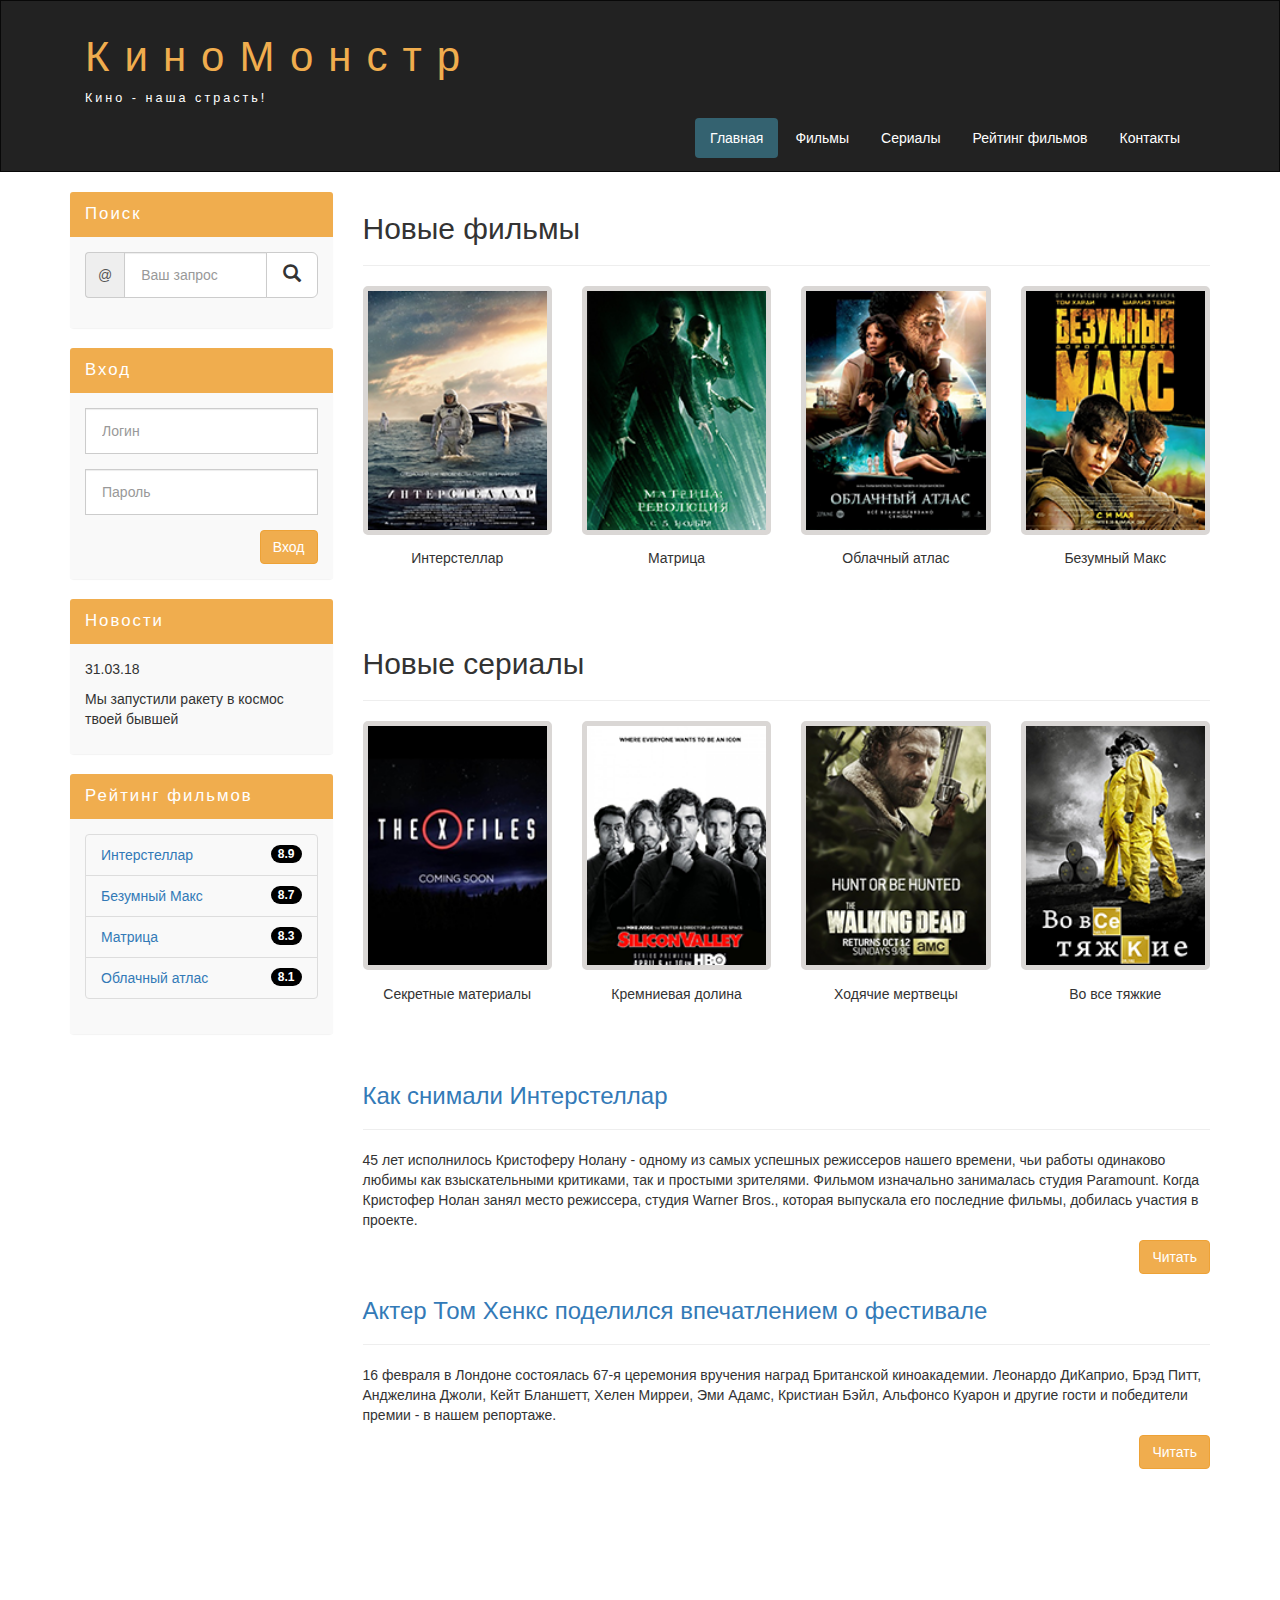
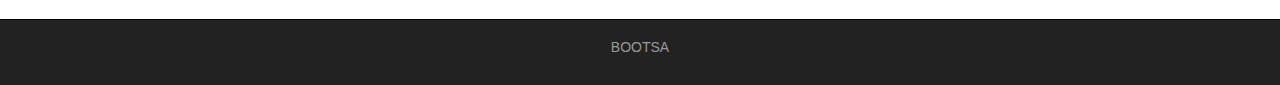
<file: index.html>
<!DOCTYPE html>
<html lang="ru">
  <head>
    <meta charset="utf-8">
    <meta http-equiv="X-UA-Compatible" content="IE=edge">
    <meta name="viewport" content="width=device-width, initial-scale=1">
    <!-- The above 3 meta tags *must* come first in the head; any other head content must come *after* these tags -->
    <title>Киномонстр Bootstrap</title>

    <!-- Bootstrap -->
    <link href="assets/css/bootstrap.min.css" rel="stylesheet">

    <!-- Main style -->
    <link rel="stylesheet" href="assets/css/style.css">

    <!-- HTML5 shim and Respond.js for IE8 support of HTML5 elements and media queries -->
    <!-- WARNING: Respond.js doesn't work if you view the page via file:// -->
    <!--[if lt IE 9]>
      <script src="https://oss.maxcdn.com/html5shiv/3.7.2/html5shiv.min.js"></script>
      <script src="https://oss.maxcdn.com/respond/1.4.2/respond.min.js"></script>
    <![endif]-->
  </head>
  <body>
    <div class="container-fluid">
      <div class="row">
        <nav role="navigation" class="navbar navbar-inverse">
          <div class="container">
            <div class="navnar-header header">
              <div class="container">
                <div class="row">
                  <div class="col-lg-12">
                    <h1><a href="#">КиноМонстр</a></h1>
                    <p>Кино - наша страсть!</p>
                  </div>
                </div>
              </div>
              <button type="button" data-target="#navbarCollapse" data-toggle="collapse" class="navbar-toggle">
                <span class="sr-only">Toggle navigation</span>
                <span class="icon-bar"></span>
                <span class="icon-bar"></span>
                <span class="icon-bar"></span>
              </button>
            </div>
            <div id="navbarCollapse" class="collapse navbar-collapse navbar-right">
              <ul class="nav nav-pills">
                <li class="active"><a href="#">Главная</a></li>
                <li><a href="show.html">Фильмы</a></li>
                <li><a href="#">Сериалы</a></li>
                <li><a href="rating.html">Рейтинг фильмов</a></li>
                <li><a href="contact.html">Контакты</a></li>
              </ul>
            </div>
          </div>
        </nav>
      </div>
    </div>
    
    <div class="wrapper">
      <div class="container">
        <div class="row">

          <!-- Right menu -->

          <div class="col-lg-9 col-lg-push-3">
            <form role="search" class="visible-xs">
                  <div class="form-group">
                    <div class="input-group">
                      <input type="search" class="form-control input-lg" placeholder="Ваш запрос">
                      <div class="input-group-btn">
                        <button class="btn btn-default btn-lg" type="submit"><i class="glyphicon glyphicon-search"></i></button>
                      </div>
                    </div>
                  </div>
                </form>
            <h2>Новые фильмы</h2>
            <hr>
            <div class="row">
              <div class="films_block col-lg-3 col-md-3 col-sm-3 col-xs-6">
                <img src="assets/img/inter.png" alt="Interstellar">
                <div class="film_label">Интерстеллар</div>
              </div>
              <div class="films_block col-lg-3 col-md-3 col-sm-3 col-xs-6">
                <img src="assets/img/matrix.png" alt="Matrix">
                <div class="film_label">Матрица</div>
              </div>
              <div class="films_block col-lg-3 col-md-3 col-sm-3 col-xs-6">
                <img src="assets/img/cloud.png" alt="Cloud Atlas">
                <div class="film_label">Облачный атлас</div>
              </div>
              <div class="films_block col-lg-3 col-md-3 col-sm-3 col-xs-6">
                <img src="assets/img/max.png" alt="Mad Max">
                <div class="film_label">Безумный Макс</div>
              </div>
            </div>
            <div class="margin-8"></div>
            <h2>Новые сериалы</h2>
            <hr>
            <div class="row">
              <div class="films_block col-lg-3 col-md-3 col-sm-3 col-xs-6">
                <img src="assets/img/xfiles.png" alt="X-Files">
                <div class="film_label">Секретные материалы</div>
              </div>
              <div class="films_block col-lg-3 col-md-3 col-sm-3 col-xs-6">
                <img src="assets/img/silicon.png" alt="Silicon Valley">
                <div class="film_label">Кремниевая долина</div>
              </div>
              <div class="films_block col-lg-3 col-md-3 col-sm-3 col-xs-6">
                <img src="assets/img/dead.png" alt="The Walking Dead">
                <div class="film_label">Ходячие мертвецы</div>
              </div>
              <div class="films_block col-lg-3 col-md-3 col-sm-3 col-xs-6">
                <img src="assets/img/breakingbad.png" alt="Breaking Bad">
                <div class="film_label">Во все тяжкие</div>
              </div>
            </div>
            <div class="margin-8"></div>
            
            <!-- News -->

            <a href="#"><h3>Как снимали Интерстеллар</h3></a>
            <hr>
            <p>45 лет исполнилось Кристоферу Нолану - одному из самых успешных режиссеров нашего времени, чьи работы одинаково любимы как взыскательными критиками, так и простыми зрителями. Фильмом изначально занималась студия Paramount. Когда Кристофер Нолан занял место режиссера, студия Warner Bros., которая выпускала его последние фильмы, добилась участия в проекте.</p>
            <a href="#" class="btn btn-warning pull-right">Читать</a>
            <div class="margin-8"></div>
            <a href="#"><h3>Актер Том Хенкс поделился впечатлением о фестивале</h3></a>
            <hr>
            <p>16 февраля в Лондоне состоялась 67-я церемония вручения наград Британской киноакадемии. Леонардо ДиКаприо, Брэд Питт, Анджелина Джоли, Кейт Бланшетт, Хелен Мирреи, Эми Адамс, Кристиан Бэйл, Альфонсо Куарон и другие гости и победители премии - в нашем репортаже.</p>
            <a href="#" class="btn btn-warning pull-right">Читать</a>
            <div class="margin-8 clear"></div>
          </div>

          <!-- Left menu -->

          <div class="col-lg-3 col-lg-pull-9">
            <div class="panel panel-info hidden-xs">
              <div class="panel-heading">
                <div class="sidebar-header">Поиск</div>
              </div>
              <div class="panel-body">
                <form role="search">
                  <div class="form-group">
                    <div class="input-group">
                      <span class="input-group-addon">
                        @
                      </span>
                      <input type="search" class="form-control input-lg" placeholder="Ваш запрос">
                      <div class="input-group-btn">
                        <button class="btn btn-default btn-lg" type="submit"><i class="glyphicon glyphicon-search"></i></button>
                      </div>
                    </div>
                  </div>
                </form>
              </div>
            </div>
            <div class="panel panel-info">
              <div class="panel-heading">
                <div class="sidebar-header">Вход</div>
              </div>
              <div class="panel-body">
                <form role="form">
                  <div class="form-group">
                    <input type="text" class="form-control input-lg" placeholder="Логин">
                  </div>
                  <div class="form-group">
                    <input type="password" class="form-control input-lg" placeholder="Пароль">
                  </div>
                  <button type="submit" class="btn btn-warning pull-right">Вход</button>
                </form>
              </div>
            </div>
            <div class="panel panel-info">
              <div class="panel-heading">
                <div class="sidebar-header">Новости</div>
              </div>
              <div class="panel-body">
                <p>31.03.18</p>
                <p>Мы запустили ракету в космос твоей бывшей</p>
              </div>
            </div>
            <div class="panel panel-info">
              <div class="panel-heading">
                <div class="sidebar-header">Рейтинг фильмов</div>
              </div>
              <div class="panel-body">
                <ul class="list-group">
                  <li class="list-group-item list-group-item-warning">
                    <span class="badge">8.9</span>
                    <a href="#">Интерстеллар</a>
                  </li>
                  <li class="list-group-item list-group-item-warning">
                    <span class="badge">8.7</span>
                    <a href="#">Безумный Макс</a>
                  </li>
                  <li class="list-group-item list-group-item-warning">
                    <span class="badge">8.3</span>
                    <a href="#">Матрица</a>
                  </li>
                  <li class="list-group-item list-group-item-warning">
                    <span class="badge">8.1</span>
                    <a href="#">Облачный атлас</a>
                  </li>
                </ul>
              </div>
            </div>
          </div>
        </div>
      <div class="clear"></div>
      </div>
    </div>

    <footer>
      <div class="container">
        <p class="text-center"><a href="bootsa.raptoys.ru">Bootsa</a></p>
      </div>
    </footer>

    <!-- jQuery (necessary for Bootstrap's JavaScript plugins) -->
    <script src="https://ajax.googleapis.com/ajax/libs/jquery/1.11.3/jquery.min.js"></script>
    <!-- Include all compiled plugins (below), or include individual files as needed -->
    <script src="assets/js/bootstrap.min.js"></script>
  </body>
</html>
</file>
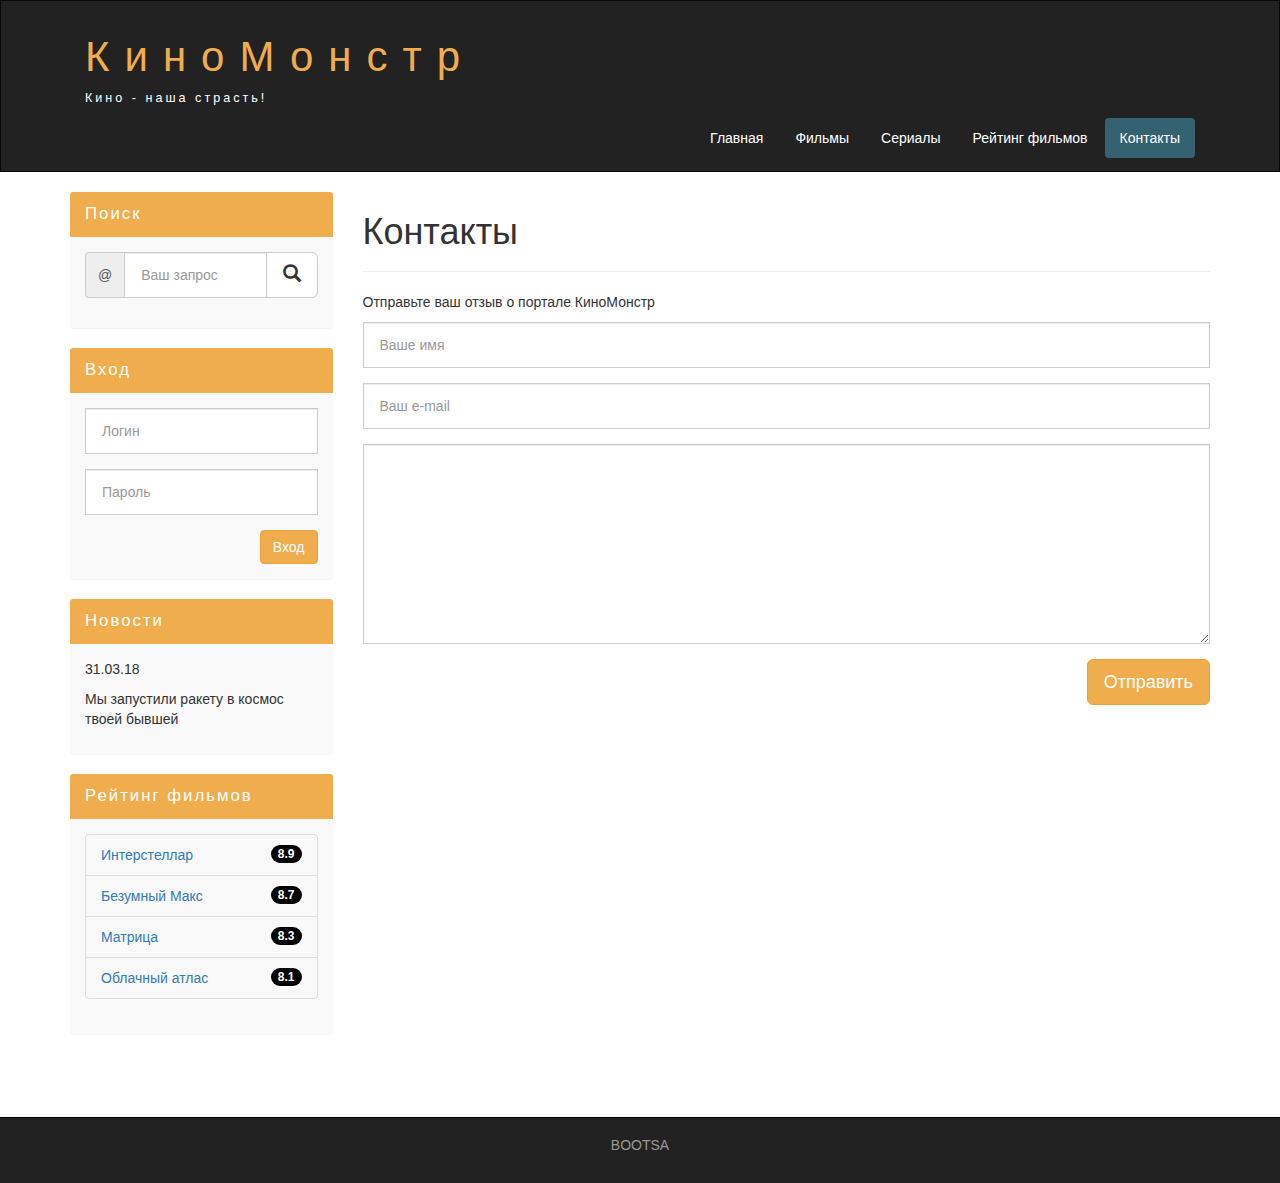
<file: contact.html>
<!DOCTYPE html>
<html lang="ru">
  <head>
    <meta charset="utf-8">
    <meta http-equiv="X-UA-Compatible" content="IE=edge">
    <meta name="viewport" content="width=device-width, initial-scale=1">
    <!-- The above 3 meta tags *must* come first in the head; any other head content must come *after* these tags -->
    <title>Киномонстр Bootstrap. Контакты</title>

    <!-- Bootstrap -->
    <link href="assets/css/bootstrap.min.css" rel="stylesheet">

    <!-- Main style -->
    <link rel="stylesheet" href="assets/css/style.css">

    <!-- HTML5 shim and Respond.js for IE8 support of HTML5 elements and media queries -->
    <!-- WARNING: Respond.js doesn't work if you view the page via file:// -->
    <!--[if lt IE 9]>
      <script src="https://oss.maxcdn.com/html5shiv/3.7.2/html5shiv.min.js"></script>
      <script src="https://oss.maxcdn.com/respond/1.4.2/respond.min.js"></script>
    <![endif]-->
  </head>
  <body>
    <div class="container-fluid">
      <div class="row">
        <nav role="navigation" class="navbar navbar-inverse">
          <div class="container">
            <div class="navnar-header header">
              <div class="container">
                <div class="row">
                  <div class="col-lg-12">
                    <h1><a href="#">КиноМонстр</a></h1>
                    <p>Кино - наша страсть!</p>
                  </div>
                </div>
              </div>
              <button type="button" data-target="#navbarCollapse" data-toggle="collapse" class="navbar-toggle">
                <span class="sr-only">Toggle navigation</span>
                <span class="icon-bar"></span>
                <span class="icon-bar"></span>
                <span class="icon-bar"></span>
              </button>
            </div>
            <div id="navbarCollapse" class="collapse navbar-collapse navbar-right">
              <ul class="nav nav-pills">
                <li><a href="index.html">Главная</a></li>
                <li><a href="show.html">Фильмы</a></li>
                <li><a href="#">Сериалы</a></li>
                <li><a href="rating.html">Рейтинг фильмов</a></li>
                <li class="active"><a href="#">Контакты</a></li>
              </ul>
            </div>
          </div>
        </nav>
      </div>
    </div>
    
    <div class="wrapper">
      <div class="container">
        <div class="row">

          <!-- Right menu -->
 
          <div class="col-lg-9 col-lg-push-3">

            <h1>Контакты</h1>
            <hr>
            <p>Отправьте ваш отзыв о портале КиноМонстр</p>
            <form>
              <div class="form-group">
                <input type="text" placeholder="Ваше имя" class="form-control input-lg">
              </div>
              <div class="form-group">
                <input type="text" placeholder="Ваш e-mail" class="form-control input-lg">
              </div>
              <div class="form-group">
                <textarea class="form-control"></textarea>
              </div>
              <button class="btn btn-lg btn-warning pull-right">Отправить</button>
            </form>
            <div class="margin-8"></div>
          </div>

          <!-- Left menu -->

          <div class="col-lg-3 col-lg-pull-9">
            <div class="panel panel-info hidden-xs">
              <div class="panel-heading">
                <div class="sidebar-header">Поиск</div>
              </div>
              <div class="panel-body">
                <form role="search">
                  <div class="form-group">
                    <div class="input-group">
                      <span class="input-group-addon">
                        @
                      </span>
                      <input type="search" class="form-control input-lg" placeholder="Ваш запрос">
                      <div class="input-group-btn">
                        <button class="btn btn-default btn-lg" type="submit"><i class="glyphicon glyphicon-search"></i></button>
                      </div>
                    </div>
                  </div>
                </form>
              </div>
            </div>
            <div class="panel panel-info">
              <div class="panel-heading">
                <div class="sidebar-header">Вход</div>
              </div>
              <div class="panel-body">
                <form role="form">
                  <div class="form-group">
                    <input type="text" class="form-control input-lg" placeholder="Логин">
                  </div>
                  <div class="form-group">
                    <input type="password" class="form-control input-lg" placeholder="Пароль">
                  </div>
                  <button type="submit" class="btn btn-warning pull-right">Вход</button>
                </form>
              </div>
            </div>
            <div class="panel panel-info">
              <div class="panel-heading">
                <div class="sidebar-header">Новости</div>
              </div>
              <div class="panel-body">
                <p>31.03.18</p>
                <p>Мы запустили ракету в космос твоей бывшей</p>
              </div>
            </div>
            <div class="panel panel-info">
              <div class="panel-heading">
                <div class="sidebar-header">Рейтинг фильмов</div>
              </div>
              <div class="panel-body">
                <ul class="list-group">
                  <li class="list-group-item list-group-item-warning">
                    <span class="badge">8.9</span>
                    <a href="#">Интерстеллар</a>
                  </li>
                  <li class="list-group-item list-group-item-warning">
                    <span class="badge">8.7</span>
                    <a href="#">Безумный Макс</a>
                  </li>
                  <li class="list-group-item list-group-item-warning">
                    <span class="badge">8.3</span>
                    <a href="#">Матрица</a>
                  </li>
                  <li class="list-group-item list-group-item-warning">
                    <span class="badge">8.1</span>
                    <a href="#">Облачный атлас</a>
                  </li>
                </ul>
              </div>
            </div>
          </div>
        </div>
      <div class="clear"></div>
      </div>
    </div>

    <footer>
      <div class="container">
        <p class="text-center"><a href="bootsa.raptoys.ru">Bootsa</a></p>
      </div>
    </footer>

    <!-- jQuery (necessary for Bootstrap's JavaScript plugins) -->
    <script src="https://ajax.googleapis.com/ajax/libs/jquery/1.11.3/jquery.min.js"></script>
    <!-- Include all compiled plugins (below), or include individual files as needed -->
    <script src="assets/js/bootstrap.min.js"></script>
  </body>
</html>
</file>
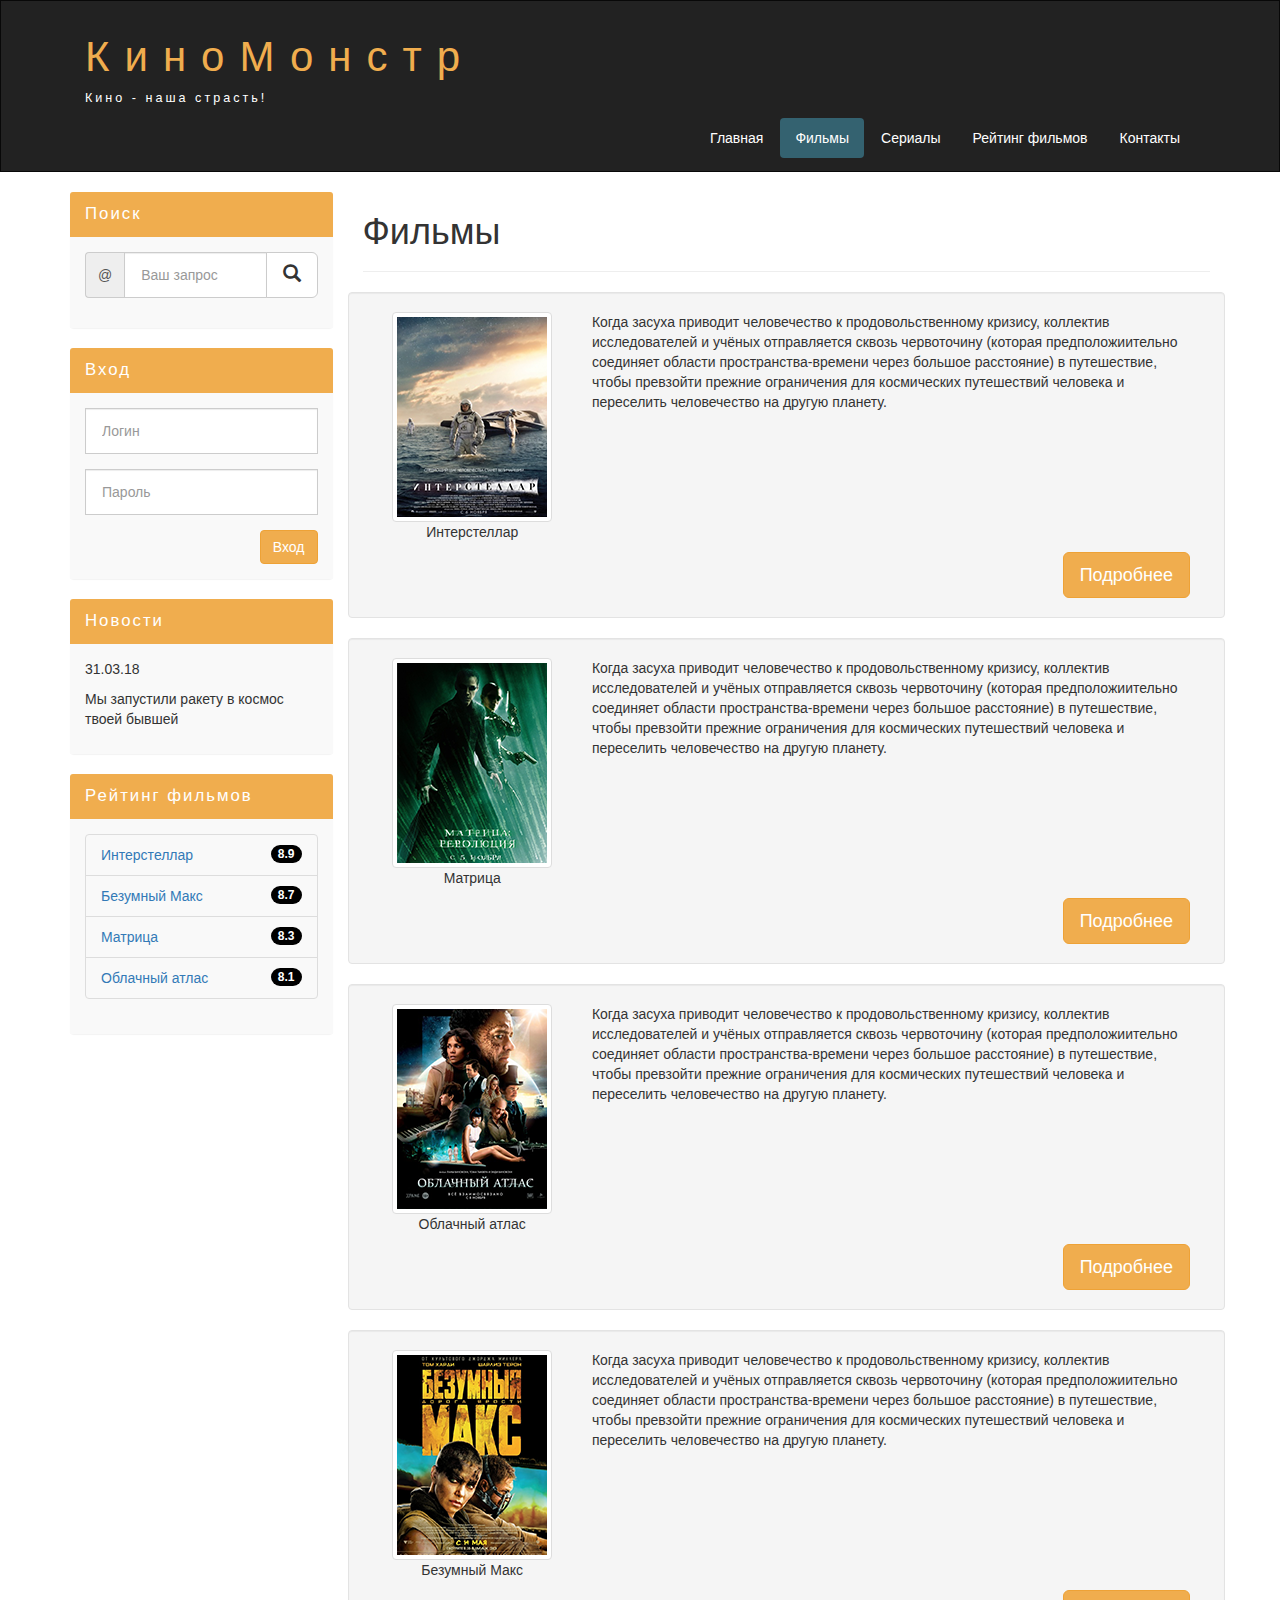
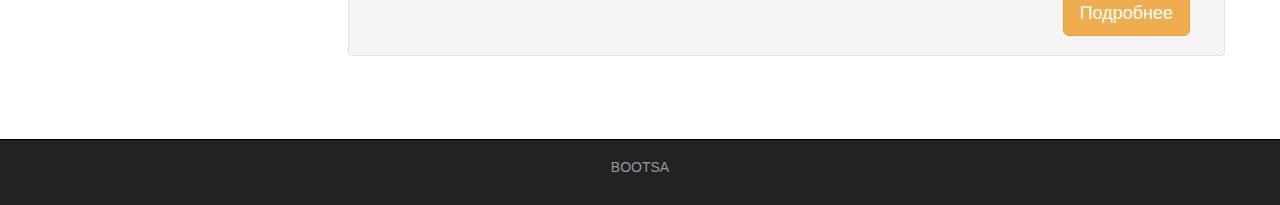
<file: films.html>
<!DOCTYPE html>
<html lang="ru">
  <head>
    <meta charset="utf-8">
    <meta http-equiv="X-UA-Compatible" content="IE=edge">
    <meta name="viewport" content="width=device-width, initial-scale=1">
    <!-- The above 3 meta tags *must* come first in the head; any other head content must come *after* these tags -->
    <title>Киномонстр Bootstrap. Фильмы</title>

    <!-- Bootstrap -->
    <link href="assets/css/bootstrap.min.css" rel="stylesheet">

    <!-- Main style -->
    <link rel="stylesheet" href="assets/css/style.css">

    <!-- HTML5 shim and Respond.js for IE8 support of HTML5 elements and media queries -->
    <!-- WARNING: Respond.js doesn't work if you view the page via file:// -->
    <!--[if lt IE 9]>
      <script src="https://oss.maxcdn.com/html5shiv/3.7.2/html5shiv.min.js"></script>
      <script src="https://oss.maxcdn.com/respond/1.4.2/respond.min.js"></script>
    <![endif]-->
  </head>
  <body>
    <div class="container-fluid">
      <div class="row">
        <nav role="navigation" class="navbar navbar-inverse">
          <div class="container">
            <div class="navnar-header header">
              <div class="container">
                <div class="row">
                  <div class="col-lg-12">
                    <h1><a href="#">КиноМонстр</a></h1>
                    <p>Кино - наша страсть!</p>
                  </div>
                </div>
              </div>
              <button type="button" data-target="#navbarCollapse" data-toggle="collapse" class="navbar-toggle">
                <span class="sr-only">Toggle navigation</span>
                <span class="icon-bar"></span>
                <span class="icon-bar"></span>
                <span class="icon-bar"></span>
              </button>
            </div>
            <div id="navbarCollapse" class="collapse navbar-collapse navbar-right">
              <ul class="nav nav-pills">
                <li><a href="index.html">Главная</a></li>
                <li class="active"><a href="show.html">Фильмы</a></li>
                <li><a href="#">Сериалы</a></li>
                <li><a href="rating.html">Рейтинг фильмов</a></li>
                <li><a href="contact.html">Контакты</a></li>
              </ul>
            </div>
          </div>
        </nav>
      </div>
    </div>
    
    <div class="wrapper">
      <div class="container">
        <div class="row">

          <!-- Right menu -->

<div class="col-lg-9 col-lg-push-3">

            <h1>Фильмы</h1>
            <hr>
<!--             <div class="media well">
              <div class="media-left media-middle">
                <a href="#">
                  <img src="assets/img/cloud.png" alt="" class="media-object img-thumbnail">
                </a>
              </div>
              <div class="media-body">
                <p>Когда засуха приводит человечество к продовольственному кризису, коллектив исследователей и учёных отправляется сквозь червоточину (которая предположиительно соединяет области пространства-времени через большое расстояние) в путешествие, чтобы превзойти прежние ограничения для космических путешествий человека и переселить человечество на другую планету.</p>
              </div>
              <a href="" class="btn btn-lg btn-warning pull-right">Подробнее</a>
            </div> -->

            <div class="row">
              <div class="well clearfix">
                <div class="col-lg-3 col-md-2 text-center">
                  <img src="assets/img/inter.png" alt="Interstellar" class="img-thumbnail">
                  <p>Интерстеллар</p>
                </div>
                <div class="col-lg-9 col-md-10">
                  <p>Когда засуха приводит человечество к продовольственному кризису, коллектив исследователей и учёных отправляется сквозь червоточину (которая предположиительно соединяет области пространства-времени через большое расстояние) в путешествие, чтобы превзойти прежние ограничения для космических путешествий человека и переселить человечество на другую планету.</p>
                </div>
                <div class="col-lg-12">
                  <a href="" class="btn btn-lg btn-warning pull-right">Подробнее</a>
                </div>
              </div>
            </div>
            <div class="row">
              <div class="well clearfix">
                <div class="col-lg-3 col-md-2 text-center">
                  <img src="assets/img/matrix.png" alt="Matrix" class="img-thumbnail">
                  <p>Матрица</p>
                </div>
                <div class="col-lg-9 col-md-10">
                  <p>Когда засуха приводит человечество к продовольственному кризису, коллектив исследователей и учёных отправляется сквозь червоточину (которая предположиительно соединяет области пространства-времени через большое расстояние) в путешествие, чтобы превзойти прежние ограничения для космических путешествий человека и переселить человечество на другую планету.</p>
                </div>
                <div class="col-lg-12">
                  <a href="" class="btn btn-lg btn-warning pull-right">Подробнее</a>
                </div>
              </div>
            </div>
            <div class="row">
              <div class="well clearfix">
                <div class="col-lg-3 col-md-2 text-center">
                  <img src="assets/img/cloud.png" alt="Cloud Atlas" class="img-thumbnail">
                  <p>Облачный атлас</p>
                </div>
                <div class="col-lg-9 col-md-10">
                  <p>Когда засуха приводит человечество к продовольственному кризису, коллектив исследователей и учёных отправляется сквозь червоточину (которая предположиительно соединяет области пространства-времени через большое расстояние) в путешествие, чтобы превзойти прежние ограничения для космических путешествий человека и переселить человечество на другую планету.</p>
                </div>
                <div class="col-lg-12">
                  <a href="" class="btn btn-lg btn-warning pull-right">Подробнее</a>
                </div>
              </div>
            </div>
            <div class="row">
              <div class="well clearfix">
                <div class="col-lg-3 col-md-2 text-center">
                  <img src="assets/img/max.png" alt="Mad Max" class="img-thumbnail">
                  <p>Безумный Макс</p>
                </div>
                <div class="col-lg-9 col-md-10">
                  <p>Когда засуха приводит человечество к продовольственному кризису, коллектив исследователей и учёных отправляется сквозь червоточину (которая предположиительно соединяет области пространства-времени через большое расстояние) в путешествие, чтобы превзойти прежние ограничения для космических путешествий человека и переселить человечество на другую планету.</p>
                </div>
                <div class="col-lg-12">
                  <a href="" class="btn btn-lg btn-warning pull-right">Подробнее</a>
                </div>
              </div>
            </div>
          </div>
          <!-- Left menu -->

          <div class="col-lg-3 col-lg-pull-9">
            <div class="panel panel-info hidden-xs">
              <div class="panel-heading">
                <div class="sidebar-header">Поиск</div>
              </div>
              <div class="panel-body">
                <form role="search">
                  <div class="form-group">
                    <div class="input-group">
                      <span class="input-group-addon">
                        @
                      </span>
                      <input type="search" class="form-control input-lg" placeholder="Ваш запрос">
                      <div class="input-group-btn">
                        <button class="btn btn-default btn-lg" type="submit"><i class="glyphicon glyphicon-search"></i></button>
                      </div>
                    </div>
                  </div>
                </form>
              </div>
            </div>
            <div class="panel panel-info">
              <div class="panel-heading">
                <div class="sidebar-header">Вход</div>
              </div>
              <div class="panel-body">
                <form role="form">
                  <div class="form-group">
                    <input type="text" class="form-control input-lg" placeholder="Логин">
                  </div>
                  <div class="form-group">
                    <input type="password" class="form-control input-lg" placeholder="Пароль">
                  </div>
                  <button type="submit" class="btn btn-warning pull-right">Вход</button>
                </form>
              </div>
            </div>
            <div class="panel panel-info">
              <div class="panel-heading">
                <div class="sidebar-header">Новости</div>
              </div>
              <div class="panel-body">
                <p>31.03.18</p>
                <p>Мы запустили ракету в космос твоей бывшей</p>
              </div>
            </div>
            <div class="panel panel-info">
              <div class="panel-heading">
                <div class="sidebar-header">Рейтинг фильмов</div>
              </div>
              <div class="panel-body">
                <ul class="list-group">
                  <li class="list-group-item list-group-item-warning">
                    <span class="badge">8.9</span>
                    <a href="#">Интерстеллар</a>
                  </li>
                  <li class="list-group-item list-group-item-warning">
                    <span class="badge">8.7</span>
                    <a href="#">Безумный Макс</a>
                  </li>
                  <li class="list-group-item list-group-item-warning">
                    <span class="badge">8.3</span>
                    <a href="#">Матрица</a>
                  </li>
                  <li class="list-group-item list-group-item-warning">
                    <span class="badge">8.1</span>
                    <a href="#">Облачный атлас</a>
                  </li>
                </ul>
              </div>
            </div>
          </div>
        </div>
      <div class="clear"></div>
      </div>
    </div>

    <footer>
      <div class="container">
        <p class="text-center"><a href="bootsa.raptoys.ru">Bootsa</a></p>
      </div>
    </footer>

    <!-- jQuery (necessary for Bootstrap's JavaScript plugins) -->
    <script src="https://ajax.googleapis.com/ajax/libs/jquery/1.11.3/jquery.min.js"></script>
    <!-- Include all compiled plugins (below), or include individual files as needed -->
    <script src="assets/js/bootstrap.min.js"></script>
  </body>
</html>
</file>
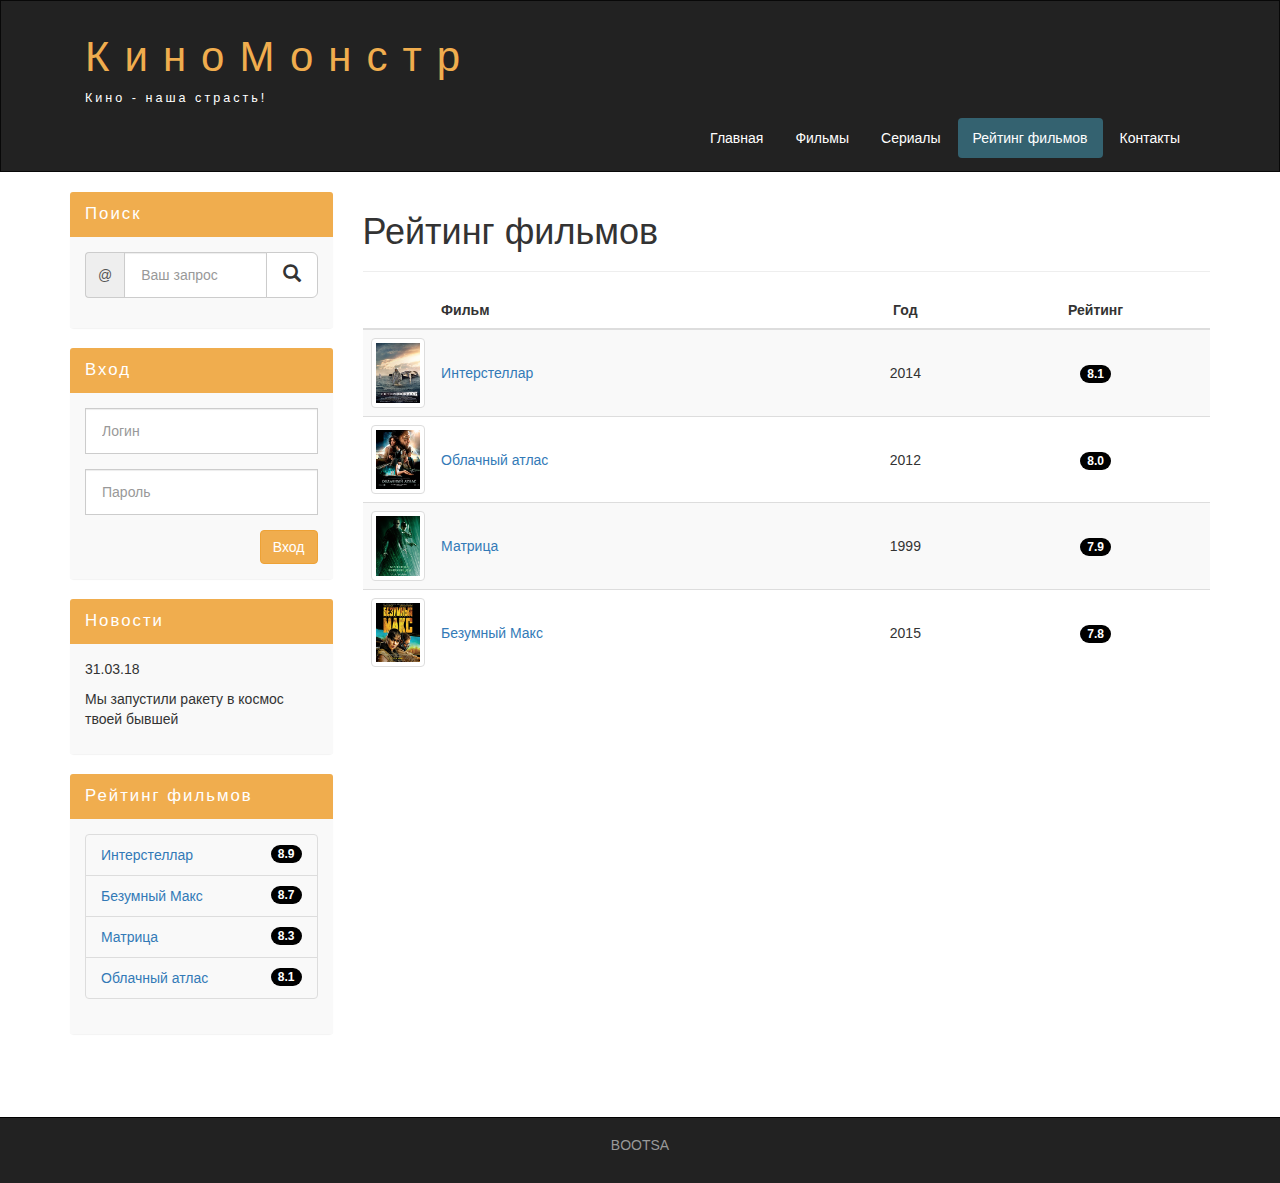
<file: rating.html>
<!DOCTYPE html>
<html lang="ru">
  <head>
    <meta charset="utf-8">
    <meta http-equiv="X-UA-Compatible" content="IE=edge">
    <meta name="viewport" content="width=device-width, initial-scale=1">
    <!-- The above 3 meta tags *must* come first in the head; any other head content must come *after* these tags -->
    <title>Киномонстр Bootstrap. Рейтинг</title>

    <!-- Bootstrap -->
    <link href="assets/css/bootstrap.min.css" rel="stylesheet">

    <!-- Main style -->
    <link rel="stylesheet" href="assets/css/style.css">

    <!-- HTML5 shim and Respond.js for IE8 support of HTML5 elements and media queries -->
    <!-- WARNING: Respond.js doesn't work if you view the page via file:// -->
    <!--[if lt IE 9]>
      <script src="https://oss.maxcdn.com/html5shiv/3.7.2/html5shiv.min.js"></script>
      <script src="https://oss.maxcdn.com/respond/1.4.2/respond.min.js"></script>
    <![endif]-->
  </head>
  <body>
    <div class="container-fluid">
      <div class="row">
        <nav role="navigation" class="navbar navbar-inverse">
          <div class="container">
            <div class="navnar-header header">
              <div class="container">
                <div class="row">
                  <div class="col-lg-12">
                    <h1><a href="#">КиноМонстр</a></h1>
                    <p>Кино - наша страсть!</p>
                  </div>
                </div>
              </div>
              <button type="button" data-target="#navbarCollapse" data-toggle="collapse" class="navbar-toggle">
                <span class="sr-only">Toggle navigation</span>
                <span class="icon-bar"></span>
                <span class="icon-bar"></span>
                <span class="icon-bar"></span>
              </button>
            </div>
            <div id="navbarCollapse" class="collapse navbar-collapse navbar-right">
              <ul class="nav nav-pills">
                <li><a href="index.html">Главная</a></li>
                <li><a href="show.html">Фильмы</a></li>
                <li><a href="#">Сериалы</a></li>
                <li class="active"  ><a href="#">Рейтинг фильмов</a></li>
                <li><a href="contact.html">Контакты</a></li>
              </ul>
            </div>
          </div>
        </nav>
      </div>
    </div>
    
    <div class="wrapper">
      <div class="container">
        <div class="row">

          <!-- Right menu -->
 
          <div class="col-lg-9 col-lg-push-3">

            <h1>Рейтинг фильмов</h1>
            <hr>
            <table class="table table-striped">
              <thead>
                <tr>
                  <th></th>
                  <th>Фильм</th>
                  <th class="text-center">Год</th>
                  <th class="text-center">Рейтинг</th>
                </tr>
              </thead>
              <tbody>
                <tr>
                  <td class="col-lg-1 col-md-1 col-sm-1 col-xs-2">
                    <img class="img-responsive img-thumbnail" src="assets/img/inter.png" alt="Intestellar">
                  </td>
                  <td class="vert-align"><a href="show.html">Интерстеллар</a></td>
                  <td class="text-center vert-align">2014</td>
                  <td class="text-center vert-align"><span class="badge">8.1</span></td>
                </tr>
                <tr>
                  <td class="col-lg-1 col-md-1 col-sm-1 col-xs-2">
                    <img class="img-responsive img-thumbnail" src="assets/img/cloud.png" alt="Cloud Atlas">
                  </td>
                  <td class="vert-align"><a href="#">Облачный атлас</a></td>
                  <td class="text-center vert-align">2012</td>
                  <td class="text-center vert-align"><span class="badge">8.0</span></td>
                </tr>
                <tr>
                  <td class="col-lg-1 col-md-1 col-sm-1 col-xs-2">
                    <img class="img-responsive img-thumbnail" src="assets/img/matrix.png" alt="Matrix">
                  </td>
                  <td class="vert-align"><a href="#">Матрица</a></td>
                  <td class="text-center vert-align">1999</td>
                  <td class="text-center vert-align"><span class="badge">7.9</span></td>
                </tr>
                <tr>
                  <td class="col-lg-1 col-md-1 col-sm-1 col-xs-2">
                    <img class="img-responsive img-thumbnail" src="assets/img/max.png" alt="Mad Max">
                  </td>
                  <td class="vert-align"><a href="#">Безумный Макс</a></td>
                  <td class="text-center vert-align">2015</td>
                  <td class="text-center vert-align"><span class="badge">7.8</span></td>
                </tr>
              </tbody>
            </table>
            <div class="margin-8"></div>
          </div>

          <!-- Left menu -->

          <div class="col-lg-3 col-lg-pull-9">
            <div class="panel panel-info hidden-xs">
              <div class="panel-heading">
                <div class="sidebar-header">Поиск</div>
              </div>
              <div class="panel-body">
                <form role="search">
                  <div class="form-group">
                    <div class="input-group">
                      <span class="input-group-addon">
                        @
                      </span>
                      <input type="search" class="form-control input-lg" placeholder="Ваш запрос">
                      <div class="input-group-btn">
                        <button class="btn btn-default btn-lg" type="submit"><i class="glyphicon glyphicon-search"></i></button>
                      </div>
                    </div>
                  </div>
                </form>
              </div>
            </div>
            <div class="panel panel-info">
              <div class="panel-heading">
                <div class="sidebar-header">Вход</div>
              </div>
              <div class="panel-body">
                <form role="form">
                  <div class="form-group">
                    <input type="text" class="form-control input-lg" placeholder="Логин">
                  </div>
                  <div class="form-group">
                    <input type="password" class="form-control input-lg" placeholder="Пароль">
                  </div>
                  <button type="submit" class="btn btn-warning pull-right">Вход</button>
                </form>
              </div>
            </div>
            <div class="panel panel-info">
              <div class="panel-heading">
                <div class="sidebar-header">Новости</div>
              </div>
              <div class="panel-body">
                <p>31.03.18</p>
                <p>Мы запустили ракету в космос твоей бывшей</p>
              </div>
            </div>
            <div class="panel panel-info">
              <div class="panel-heading">
                <div class="sidebar-header">Рейтинг фильмов</div>
              </div>
              <div class="panel-body">
                <ul class="list-group">
                  <li class="list-group-item list-group-item-warning">
                    <span class="badge">8.9</span>
                    <a href="#">Интерстеллар</a>
                  </li>
                  <li class="list-group-item list-group-item-warning">
                    <span class="badge">8.7</span>
                    <a href="#">Безумный Макс</a>
                  </li>
                  <li class="list-group-item list-group-item-warning">
                    <span class="badge">8.3</span>
                    <a href="#">Матрица</a>
                  </li>
                  <li class="list-group-item list-group-item-warning">
                    <span class="badge">8.1</span>
                    <a href="#">Облачный атлас</a>
                  </li>
                </ul>
              </div>
            </div>
          </div>
        </div>
      <div class="clear"></div>
      </div>
    </div>

    <footer>
      <div class="container">
        <p class="text-center"><a href="bootsa.raptoys.ru">Bootsa</a></p>
      </div>
    </footer>

    <!-- jQuery (necessary for Bootstrap's JavaScript plugins) -->
    <script src="https://ajax.googleapis.com/ajax/libs/jquery/1.11.3/jquery.min.js"></script>
    <!-- Include all compiled plugins (below), or include individual files as needed -->
    <script src="assets/js/bootstrap.min.js"></script>
  </body>
</html>
</file>
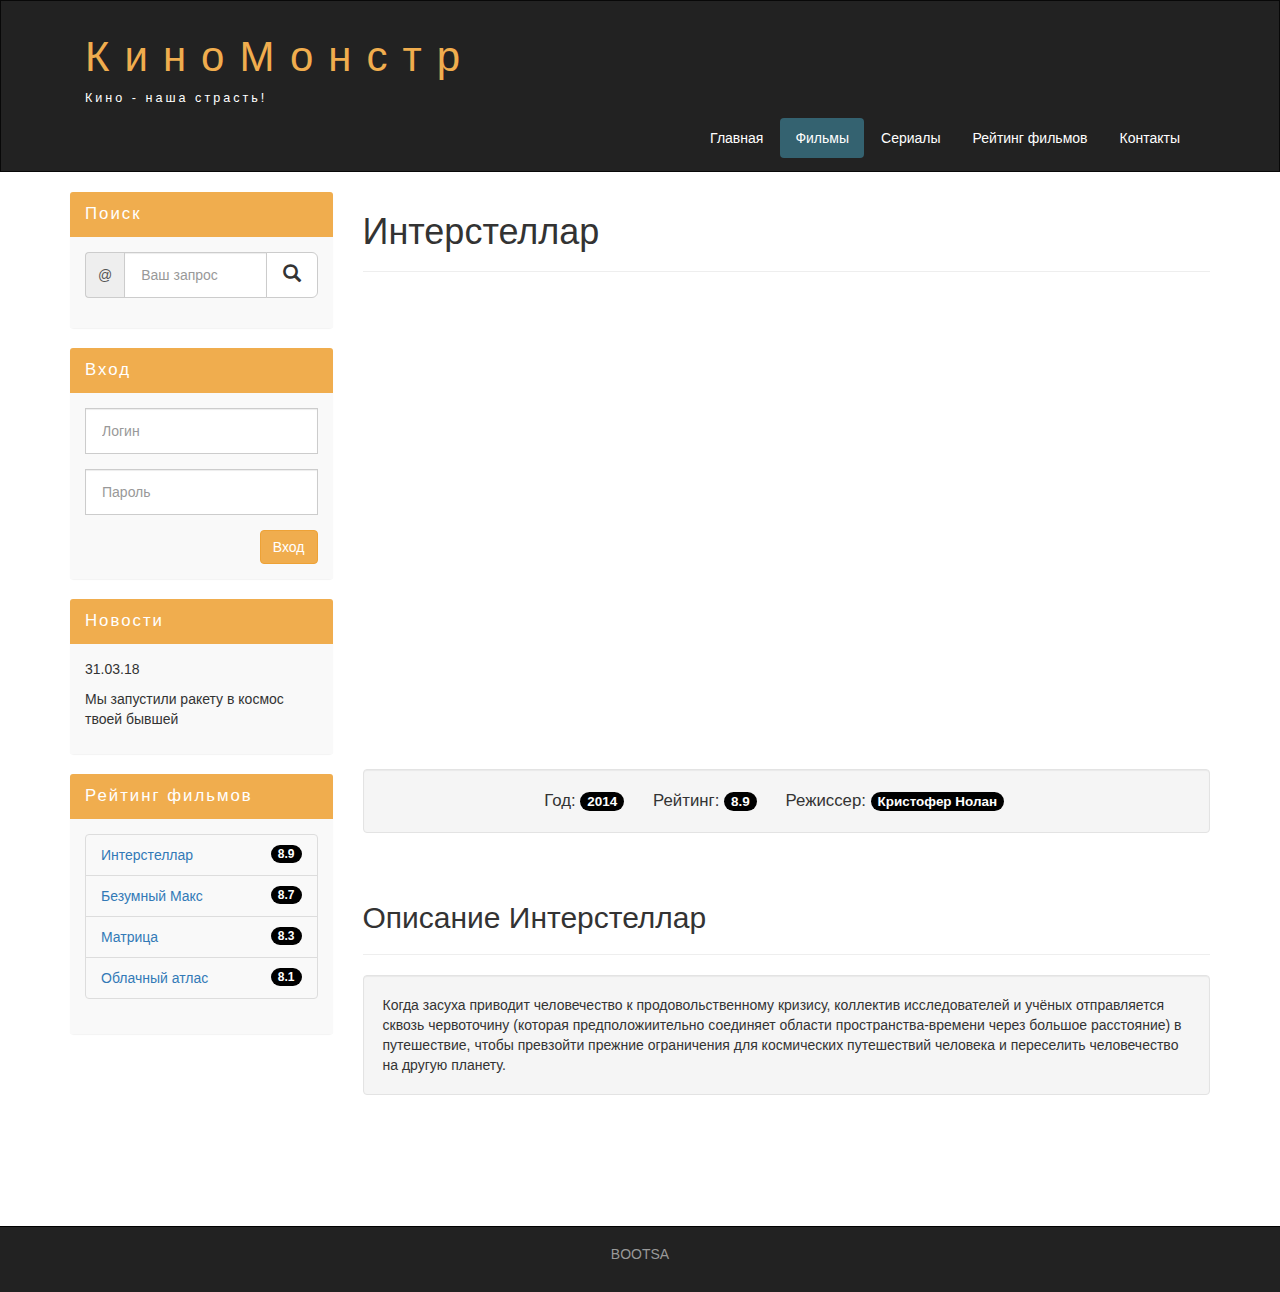
<file: show.html>
<!DOCTYPE html>
<html lang="ru">
  <head>
    <meta charset="utf-8">
    <meta http-equiv="X-UA-Compatible" content="IE=edge">
    <meta name="viewport" content="width=device-width, initial-scale=1">
    <!-- The above 3 meta tags *must* come first in the head; any other head content must come *after* these tags -->
    <title>Киномонстр Bootstrap</title>

    <!-- Bootstrap -->
    <link href="assets/css/bootstrap.min.css" rel="stylesheet">

    <!-- Main style -->
    <link rel="stylesheet" href="assets/css/style.css">

    <!-- HTML5 shim and Respond.js for IE8 support of HTML5 elements and media queries -->
    <!-- WARNING: Respond.js doesn't work if you view the page via file:// -->
    <!--[if lt IE 9]>
      <script src="https://oss.maxcdn.com/html5shiv/3.7.2/html5shiv.min.js"></script>
      <script src="https://oss.maxcdn.com/respond/1.4.2/respond.min.js"></script>
    <![endif]-->
  </head>
  <body>
    <div class="container-fluid">
      <div class="row">
        <nav role="navigation" class="navbar navbar-inverse">
          <div class="container">
            <div class="navnar-header header">
              <div class="container">
                <div class="row">
                  <div class="col-lg-12">
                    <h1><a href="#">КиноМонстр</a></h1>
                    <p>Кино - наша страсть!</p>
                  </div>
                </div>
              </div>
              <button type="button" data-target="#navbarCollapse" data-toggle="collapse" class="navbar-toggle">
                <span class="sr-only">Toggle navigation</span>
                <span class="icon-bar"></span>
                <span class="icon-bar"></span>
                <span class="icon-bar"></span>
              </button>
            </div>
            <div id="navbarCollapse" class="collapse navbar-collapse navbar-right">
              <ul class="nav nav-pills">
                <li><a href="#">Главная</a></li>
                <li class="active"><a href="#">Фильмы</a></li>
                <li><a href="#">Сериалы</a></li>
                <li><a href="#">Рейтинг фильмов</a></li>
                <li><a href="#">Контакты</a></li>
              </ul>
            </div>
          </div>
        </nav>
      </div>
    </div>
    
    <div class="wrapper">
      <div class="container">
        <div class="row">

          <!-- Right menu -->

          <div class="col-lg-9 col-lg-push-3">
            <form role="search" class="visible-xs">
              <div class="form-group">
                <div class="input-group">
                  <input type="search" class="form-control input-lg" placeholder="Ваш запрос">
                  <div class="input-group-btn">
                    <button class="btn btn-default btn-lg" type="submit"><i class="glyphicon glyphicon-search"></i></button>
                  </div>
                </div>
              </div>
            </form>
            <h1>Интерстеллар</h1>
            <hr>
            <div class="embed-responsive embed-responsive-16by9">
              <iframe class="embed-responsive-item" src="https://www.youtube.com/embed/R5KHoE_8dgo" frameborder="0" allow="accelerometer; autoplay; encrypted-media; gyroscope; picture-in-picture" allowfullscreen></iframe>
            </div>
            <div class="well info-block text-center">
              Год: <span class="badge">2014</span>
              Рейтинг: <span class="badge">8.9</span>
              Режиссер: <span class="badge">Кристофер Нолан</span>
            </div>
            <div class="margin-8"></div>
            <h2>Описание Интерстеллар</h2>
            <hr>
            <div class="well">
              Когда засуха приводит человечество к продовольственному кризису, коллектив исследователей и учёных отправляется сквозь червоточину (которая предположиительно соединяет области пространства-времени через большое расстояние) в путешествие, чтобы превзойти прежние ограничения для космических путешествий человека и переселить человечество на другую планету.
            </div>
            <div class="margin-8"></div>
          </div>

          <!-- Left menu -->

          <div class="col-lg-3 col-lg-pull-9">
            <div class="panel panel-info hidden-xs">
              <div class="panel-heading">
                <div class="sidebar-header">Поиск</div>
              </div>
              <div class="panel-body">
                <form role="search">
                  <div class="form-group">
                    <div class="input-group">
                      <span class="input-group-addon">
                        @
                      </span>
                      <input type="search" class="form-control input-lg" placeholder="Ваш запрос">
                      <div class="input-group-btn">
                        <button class="btn btn-default btn-lg" type="submit"><i class="glyphicon glyphicon-search"></i></button>
                      </div>
                    </div>
                  </div>
                </form>
              </div>
            </div>
            <div class="panel panel-info">
              <div class="panel-heading">
                <div class="sidebar-header">Вход</div>
              </div>
              <div class="panel-body">
                <form role="form">
                  <div class="form-group">
                    <input type="text" class="form-control input-lg" placeholder="Логин">
                  </div>
                  <div class="form-group">
                    <input type="password" class="form-control input-lg" placeholder="Пароль">
                  </div>
                  <button type="submit" class="btn btn-warning pull-right">Вход</button>
                </form>
              </div>
            </div>
            <div class="panel panel-info">
              <div class="panel-heading">
                <div class="sidebar-header">Новости</div>
              </div>
              <div class="panel-body">
                <p>31.03.18</p>
                <p>Мы запустили ракету в космос твоей бывшей</p>
              </div>
            </div>
            <div class="panel panel-info">
              <div class="panel-heading">
                <div class="sidebar-header">Рейтинг фильмов</div>
              </div>
              <div class="panel-body">
                <ul class="list-group">
                  <li class="list-group-item list-group-item-warning">
                    <span class="badge">8.9</span>
                    <a href="#">Интерстеллар</a>
                  </li>
                  <li class="list-group-item list-group-item-warning">
                    <span class="badge">8.7</span>
                    <a href="#">Безумный Макс</a>
                  </li>
                  <li class="list-group-item list-group-item-warning">
                    <span class="badge">8.3</span>
                    <a href="#">Матрица</a>
                  </li>
                  <li class="list-group-item list-group-item-warning">
                    <span class="badge">8.1</span>
                    <a href="#">Облачный атлас</a>
                  </li>
                </ul>
              </div>
            </div>
          </div>
        </div>
      <div class="clear"></div>
      </div>
    </div>

    <footer>
      <div class="container">
        <p class="text-center"><a href="bootsa.raptoys.ru">Bootsa</a></p>
      </div>
    </footer>

    <!-- jQuery (necessary for Bootstrap's JavaScript plugins) -->
    <script src="https://ajax.googleapis.com/ajax/libs/jquery/1.11.3/jquery.min.js"></script>
    <!-- Include all compiled plugins (below), or include individual files as needed -->
    <script src="assets/js/bootstrap.min.js"></script>
  </body>
</html>
</file>
<file: assets/css/style.css>
.header a, a:hover {
	color: #f0ad4e;
	text-decoration: none;
}

.header h1 {
	letter-spacing: 15px;
	font-size: 300%;
}

.header p {
	color: white !important;
	font-size: 90%;
	letter-spacing: 3px;
}

.nav-pills>li.active>a, .nav-pills>li.active>a:focus, .nav-pills>li.active>a:hover {
	color: #fff;
	background-color: #346270;
}

.nav-pills>li>a {
	color: #fff;
}

.nav-pills>li>a:hover {
	background-color: #346270;
}

.navbar-inverse {
	padding: 1%;
	border-radius: 0;
}

.clear {
	clear: both;
	height: 63px;
}

.wrapper {
	min-height: 100%;
}

html, body {
	height: 100%;
}

.panel {
	border: none;
}

.panel-body {
	background-color: #f9f9f9;
}

.panel-info>.panel-heading {
	background-color: #f0ad4e;
	color: white;
	border-color: transparent;
}

.sidebar-header {
	font-size: 120%;
	letter-spacing: 2px;
}

.form-control {
	border-radius: 0px;
}

.input-lg {
	font-size: 14px;
}

.list-group-item-warning {
	color: #8a6d3b;
	background-color: #f9f9f9;
}

.badge {
	background-color: #000;
}

.info-block {
	font-size: 120%;
}

.info-block .badge {
	font-size: 80%;
}

.info-block span {
	margin-right: 3%;
}

textarea.form-control {
	height: 200px;
}

.table tbody>tr>td.vert-align {
	vertical-align: middle;
}

footer {
	color: #666;
	background-color: #222;
	padding: 17px 0 18px 0;
	border-top: 1px solid #000;
}

footer a {
	color: #999;
	text-transform: uppercase;
}

footer a:hover {
	color: #efefef;
}

.films_block {
	text-align: center;
}

.films_block img {
	margin-bottom: 5%;
	border-radius: 5px;
	border: solid 5px #dad7d5;
	width: 100%;
}

.film_label {
	padding: 2%;
	margin-bottom: 4%;
}

.margin-8 {
	margin-top: 8%;
}

@media (max-width: 767px) {
	.nav-pills>li {
		float: none;
	}

	.nav-pills {
		text-align: center;
	}

	.header h1 {
		letter-spacing: 5px;
		font-size: 280%;
	}

	.header {
		text-align: center;
	}
}
</file>
